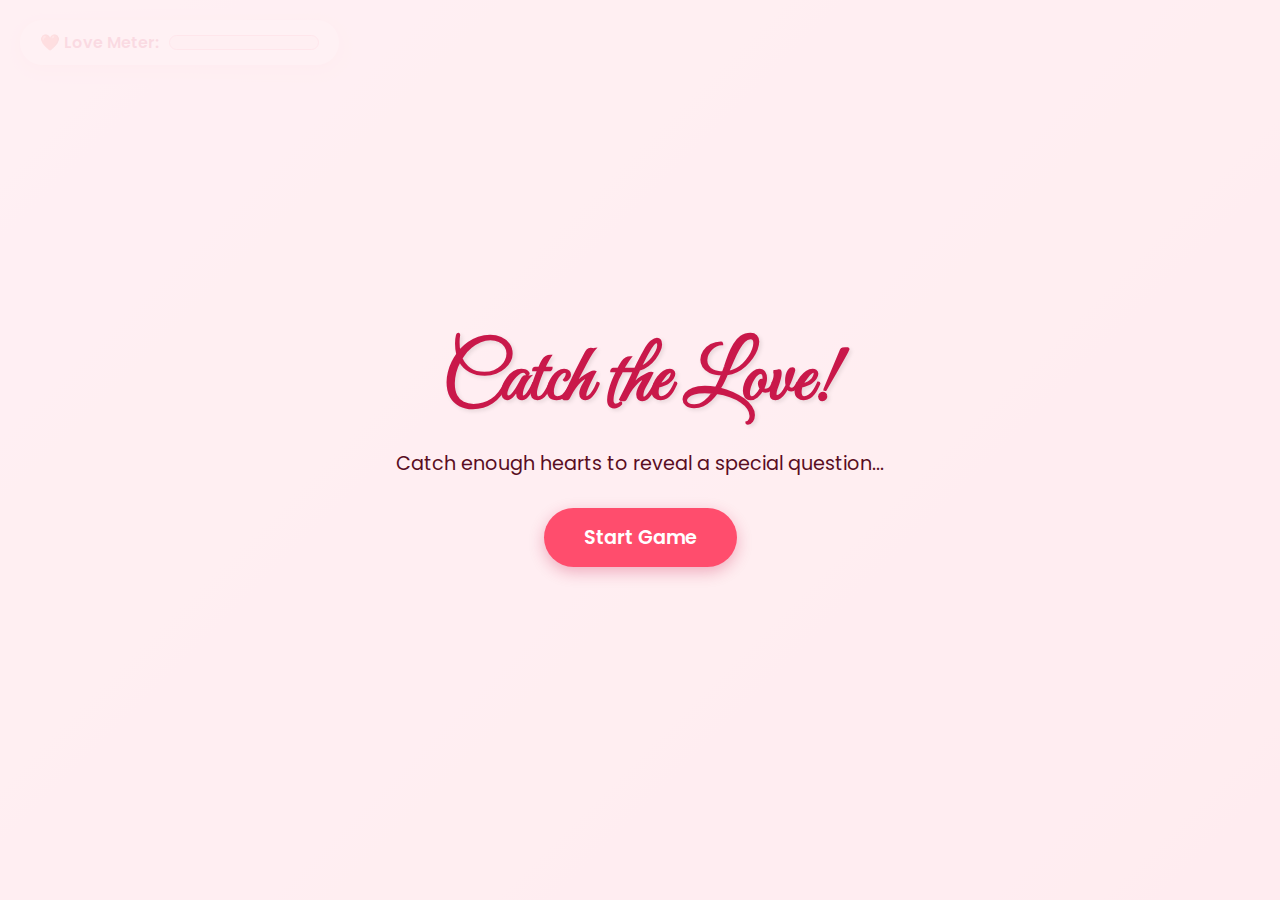
<file: valentine_projects-propose_day-main/index.html>
<!DOCTYPE html>
<html lang="en">

<head>
    <meta charset="UTF-8">
    <meta name="viewport" content="width=device-width, initial-scale=1.0">
    <title>Will You Be My Valentine?</title>
    <link rel="preconnect" href="https://fonts.googleapis.com">
    <link rel="preconnect" href="https://fonts.gstatic.com" crossorigin>
    <link href="https://fonts.googleapis.com/css2?family=Great+Vibes&family=Poppins:wght@400;600&display=swap"
        rel="stylesheet">
    <link rel="stylesheet" href="style.css">
</head>

<body>
    <!-- Background Music (Optional, user initiates) -->
    <!-- <audio id="bg-music" loop>
        <source src="music.mp3" type="audio/mpeg">
    </audio> -->

    <div id="game-container">
        <canvas id="gameCanvas"></canvas>

        <!-- UI Overlay -->
        <div id="ui-layer">
            <div id="score-board">
                <span>❤️ Love Meter: </span>
                <div class="progress-bar">
                    <div id="love-fill"></div>
                </div>
            </div>
        </div>

        <!-- Start Screen -->
        <div id="start-screen" class="screen active">
            <h1>Catch the Love!</h1>
            <p>Catch enough hearts to reveal a special question...</p>
            <button id="start-btn" class="btn">Start Game</button>
        </div>

        <!-- Proposal Modal (Hidden initially) -->
        <div id="proposal-screen" class="screen hidden">
            <div class="proposal-content">
                <h1>Will You Be My Valentine?</h1>
                <p class="sub-text">You caught my heart! Now I have to ask...</p>
                <div class="buttons">
                    <button id="yes-btn" class="btn yes-btn">YES!</button>
                    <button id="no-btn" class="btn no-btn">No</button>
                </div>
            </div>
        </div>

        <!-- Celebration Overlay -->
        <div id="celebration-screen" class="screen hidden">
            <h1>Happy Propose Day! 💍</h1>
            <p>I love you!</p>
        </div>
    </div>

    <script src="script.js"></script>
</body>

</html>
</file>
<file: valentine_projects-propose_day-main/style.css>
:root {
    --primary-color: #ff4d6d;
    --secondary-color: #ff8fa3;
    --accent-color: #c9184a;
    --bg-gradient: linear-gradient(135deg, #fff0f3 0%, #ffccd5 100%);
    --white: #ffffff;
    --font-heading: 'Great Vibes', cursive;
    --font-body: 'Poppins', sans-serif;
}

* {
    margin: 0;
    padding: 0;
    box-sizing: border-box;
}

body {
    width: 100vw;
    height: 100vh;
    overflow: hidden;
    font-family: var(--font-body);
    background: var(--bg-gradient);
    user-select: none; /* Prevent selection during game */
}

#game-container {
    position: relative;
    width: 100%;
    height: 100%;
}

canvas {
    display: block;
    width: 100%;
    height: 100%;
}

/* UI Layer */
#ui-layer {
    position: absolute;
    top: 20px;
    left: 20px;
    z-index: 10;
    pointer-events: none;
}

#score-board {
    background: rgba(255, 255, 255, 0.8);
    padding: 10px 20px;
    border-radius: 30px;
    box-shadow: 0 4px 15px rgba(255, 77, 109, 0.2);
    display: flex;
    align-items: center;
    gap: 10px;
    font-weight: 600;
    color: var(--accent-color);
}

.progress-bar {
    width: 150px;
    height: 15px;
    background: #ffe5ec;
    border-radius: 10px;
    overflow: hidden;
    border: 1px solid var(--secondary-color);
}

#love-fill {
    width: 0%;
    height: 100%;
    background: linear-gradient(90deg, var(--primary-color), var(--accent-color));
    transition: width 0.3s ease-out;
}

/* Screens */
.screen {
    position: absolute;
    top: 0;
    left: 0;
    width: 100%;
    height: 100%;
    display: flex;
    flex-direction: column;
    justify-content: center;
    align-items: center;
    background: rgba(255, 240, 243, 0.9);
    z-index: 20;
    transition: opacity 0.5s ease;
}

.screen.hidden {
    opacity: 0;
    pointer-events: none;
    display: none; /* simple hide for logic */
}

.screen.active {
    opacity: 1;
    pointer-events: auto;
    display: flex;
}

h1 {
    font-family: var(--font-heading);
    font-size: 5rem;
    color: var(--accent-color);
    text-shadow: 2px 2px 4px rgba(0,0,0,0.1);
    margin-bottom: 20px;
    text-align: center;
    line-height: 1.2;
}

p {
    font-size: 1.2rem;
    color: #590d22;
    margin-bottom: 30px;
    text-align: center;
}

.btn {
    padding: 15px 40px;
    font-size: 1.2rem;
    font-family: var(--font-body);
    font-weight: 600;
    border: none;
    border-radius: 50px;
    cursor: pointer;
    transition: transform 0.2s, box-shadow 0.2s;
    box-shadow: 0 5px 15px rgba(201, 24, 74, 0.3);
}

.btn:hover {
    transform: translateY(-2px);
    box-shadow: 0 8px 20px rgba(201, 24, 74, 0.4);
}

.btn:active {
    transform: translateY(1px);
}

#start-btn {
    background: var(--primary-color);
    color: white;
}

.buttons {
    display: flex;
    gap: 20px;
}

.yes-btn {
    background: #2dc653;
    color: white;
    font-size: 1.5rem;
    padding: 20px 60px;
}

.no-btn {
    background: #ffb703;
    color: white;
    position: relative;
    transition: all 0.2s;
}

/* Animations */
@keyframes heartbeat {
    0% { transform: scale(1); }
    15% { transform: scale(1.1); }
    30% { transform: scale(1); }
    45% { transform: scale(1.1); }
    60% { transform: scale(1); }
}

.proposal-content h1 {
    animation: heartbeat 2s infinite;
}
</file>
